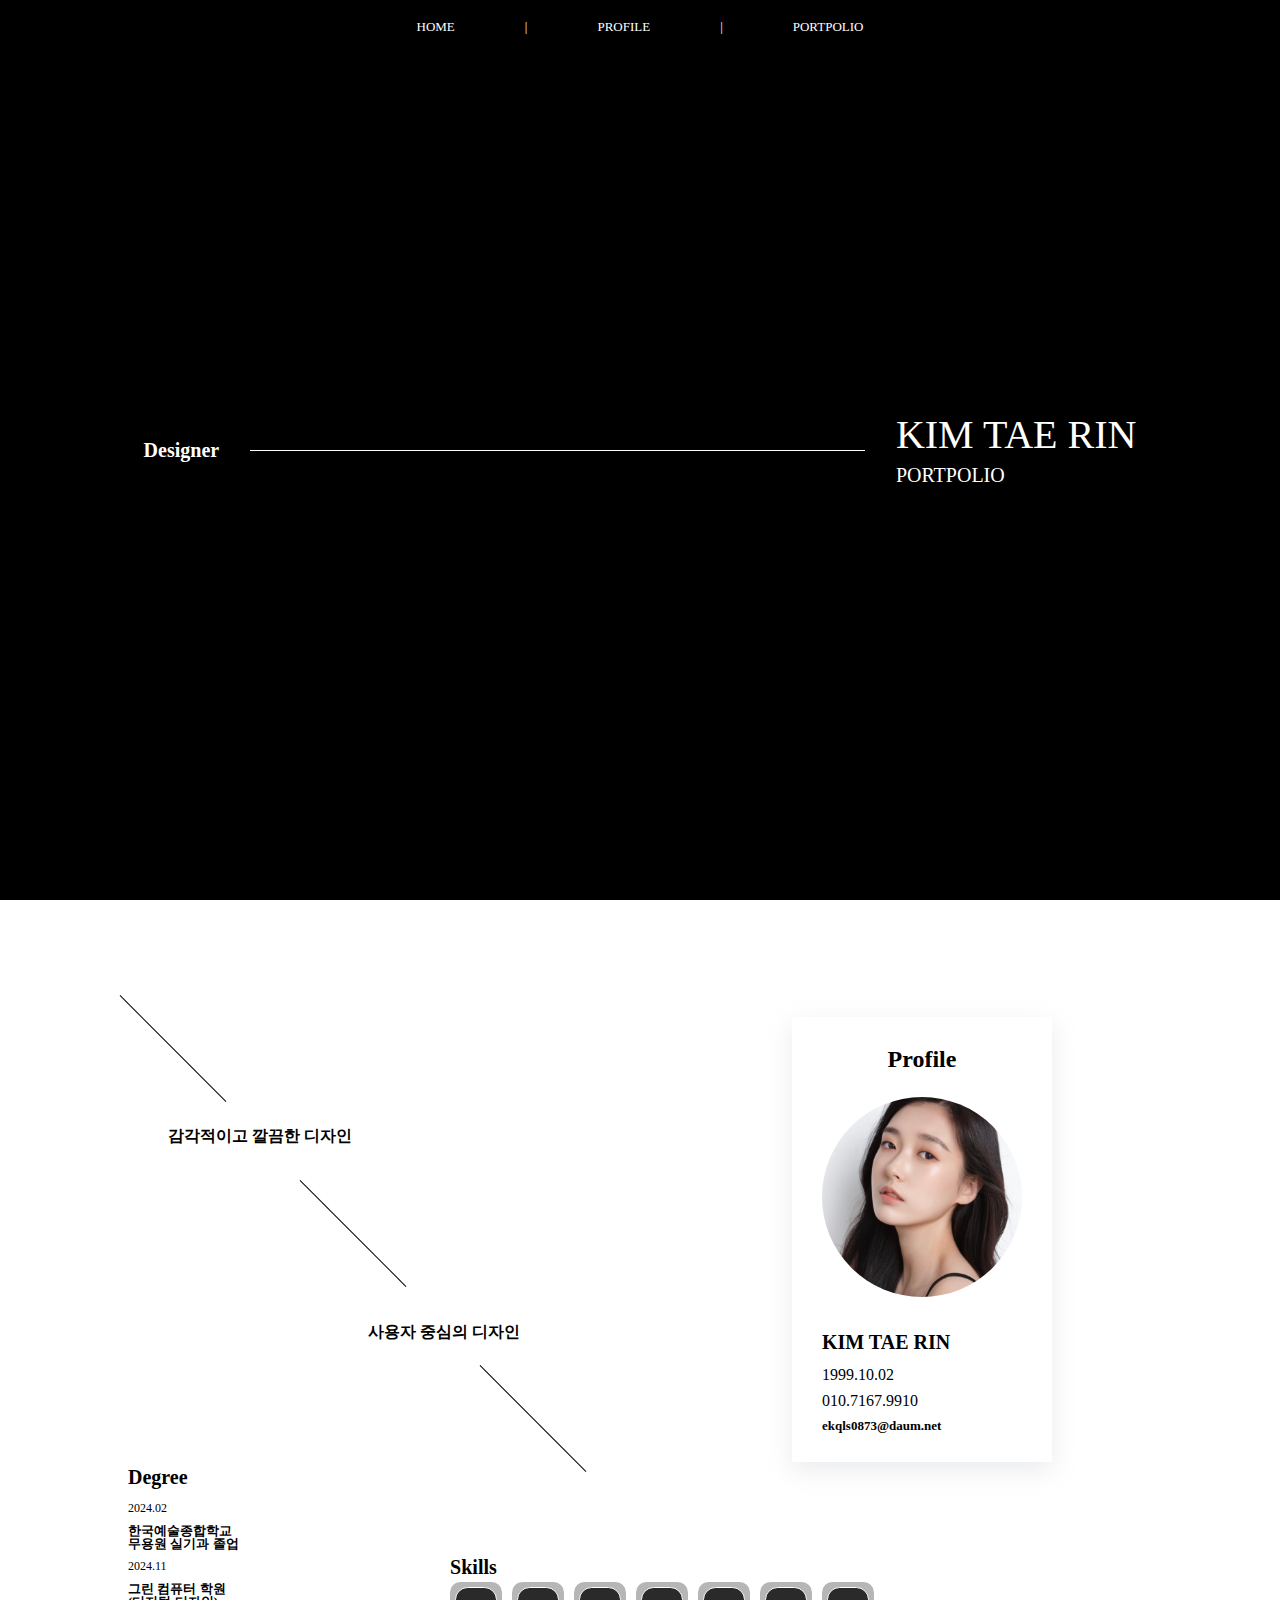
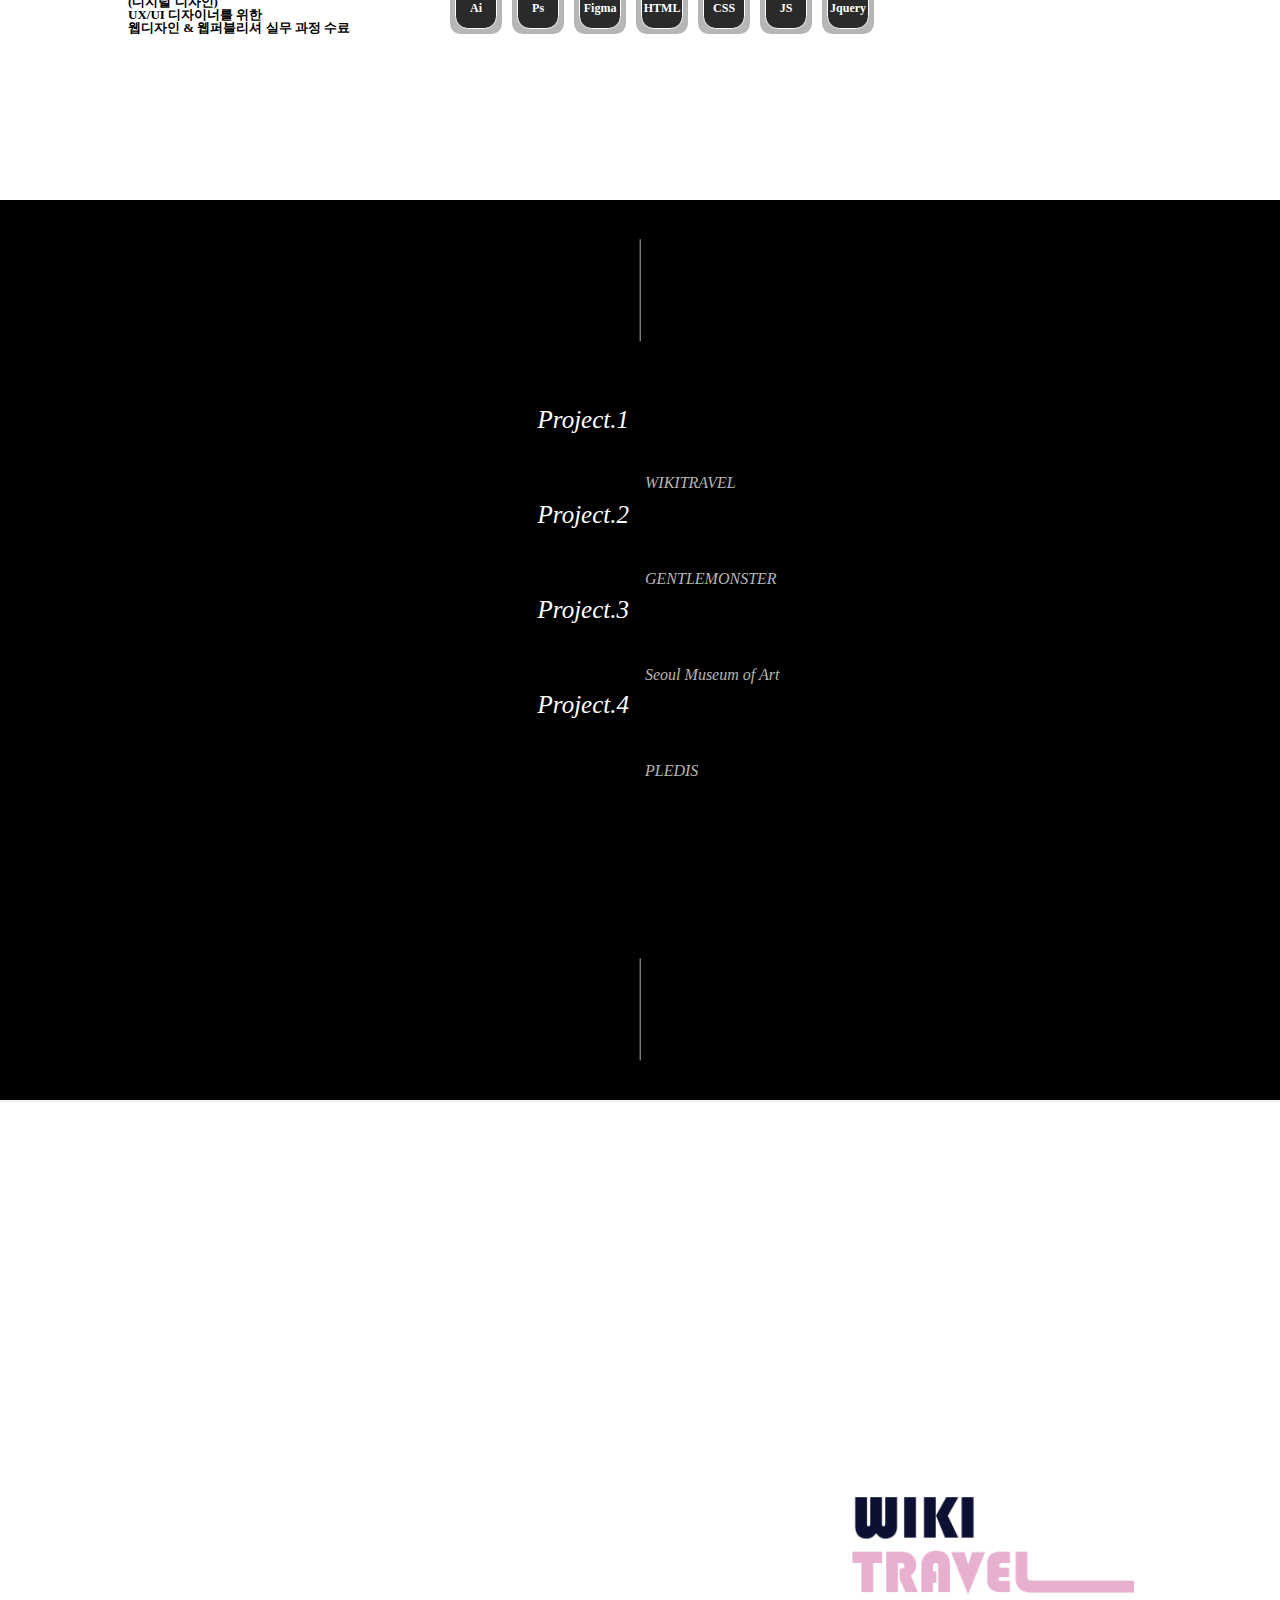
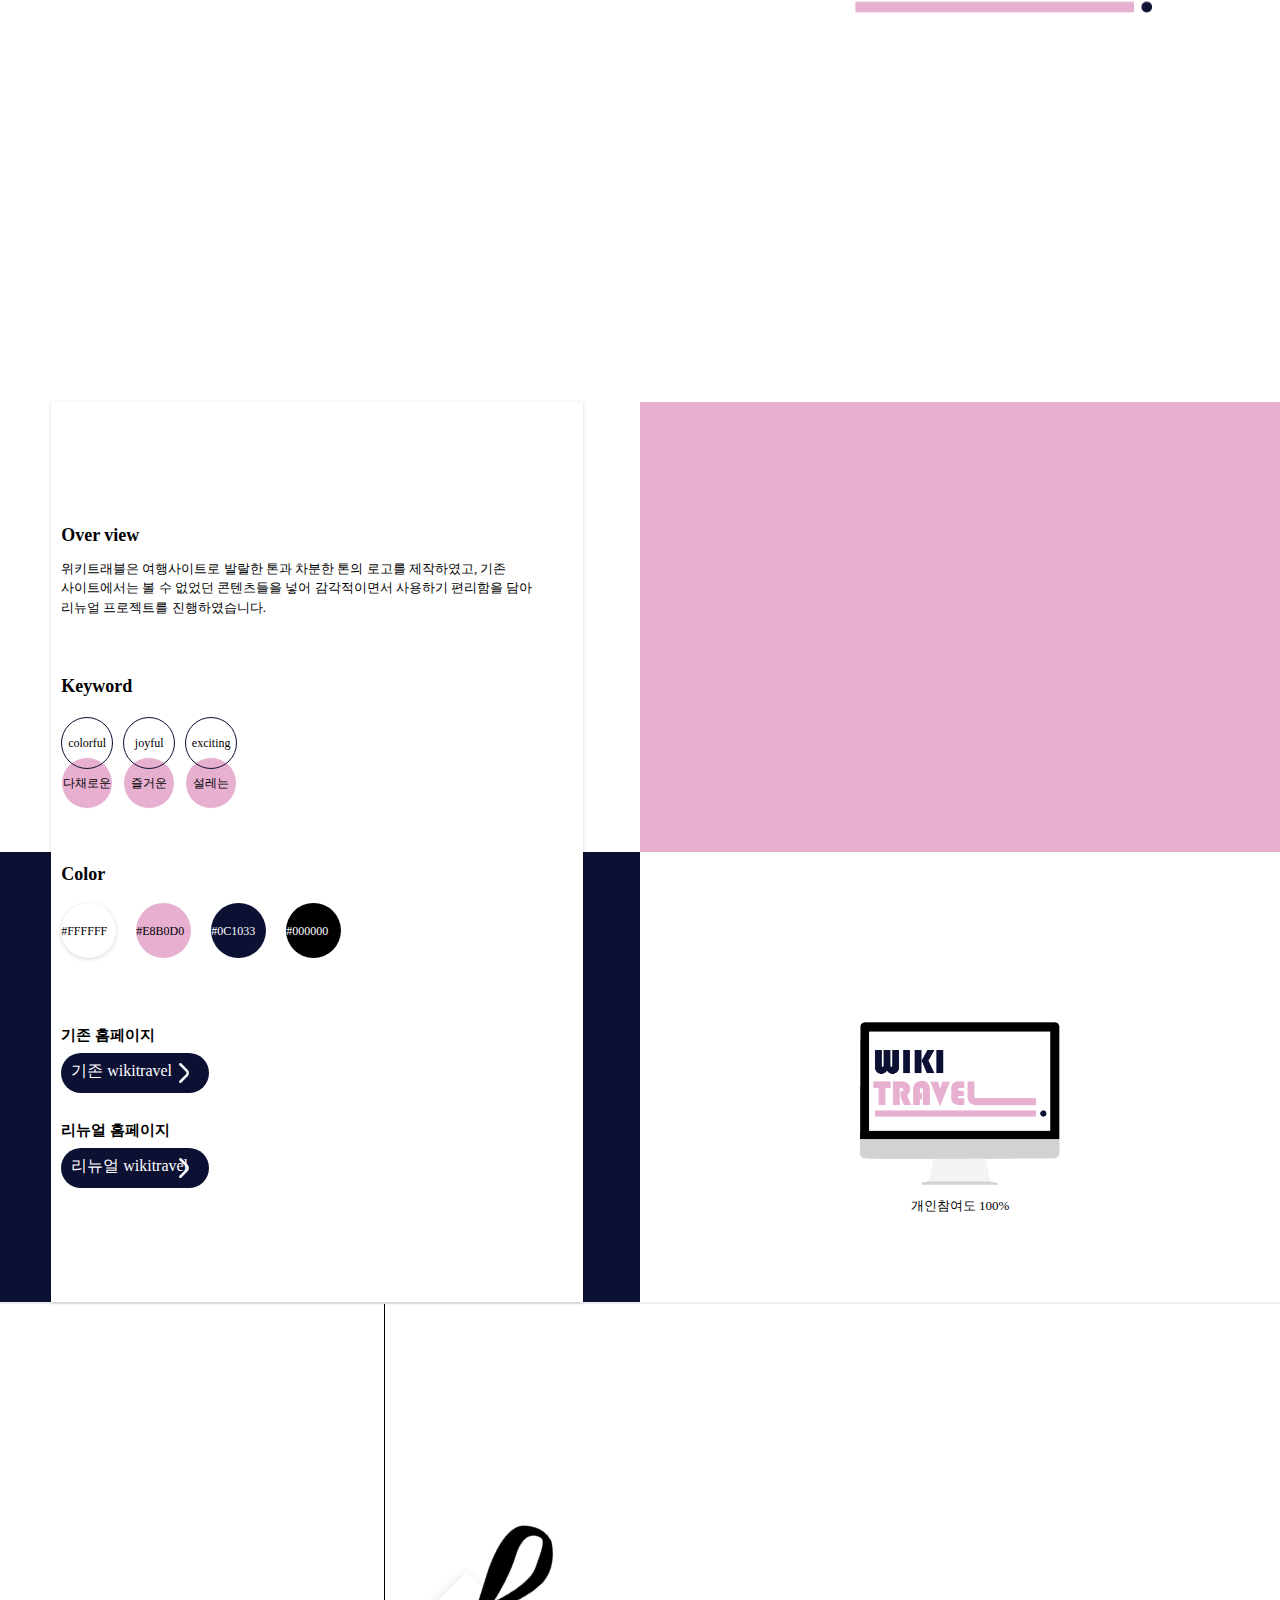
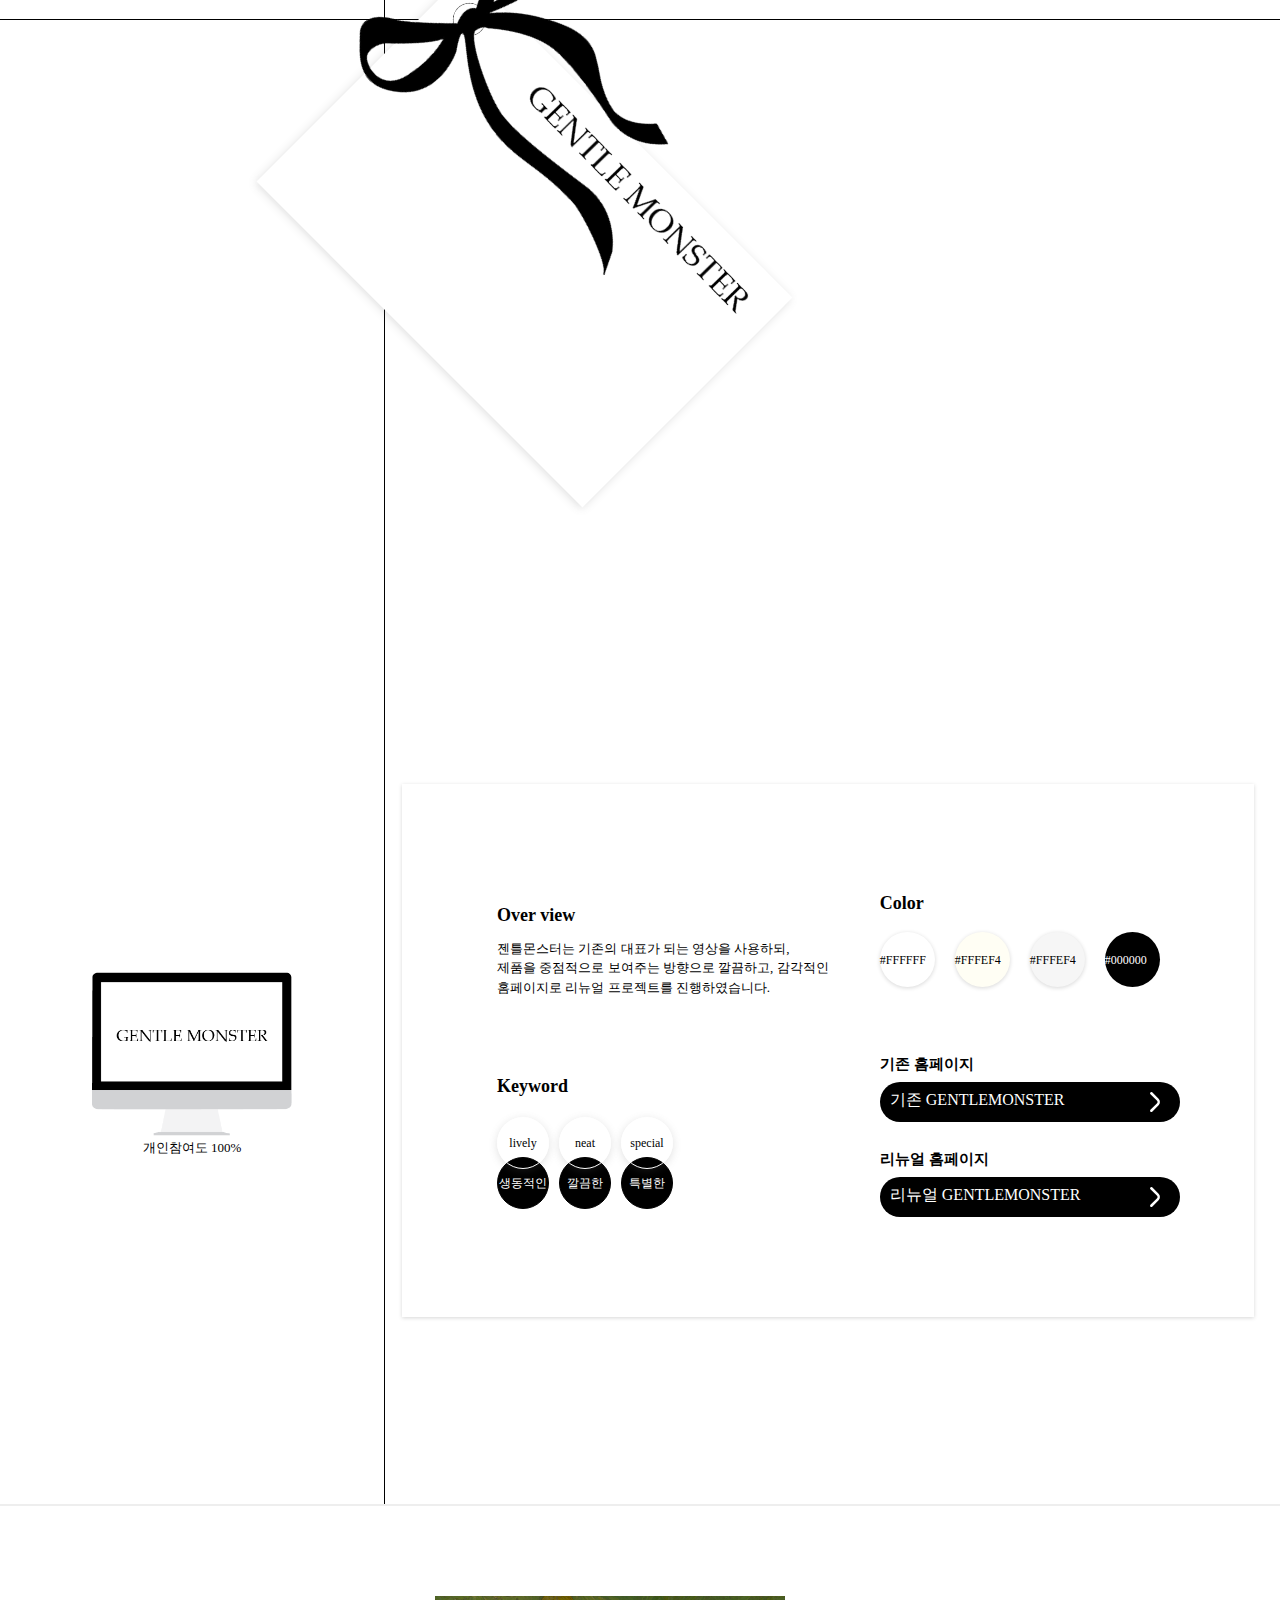
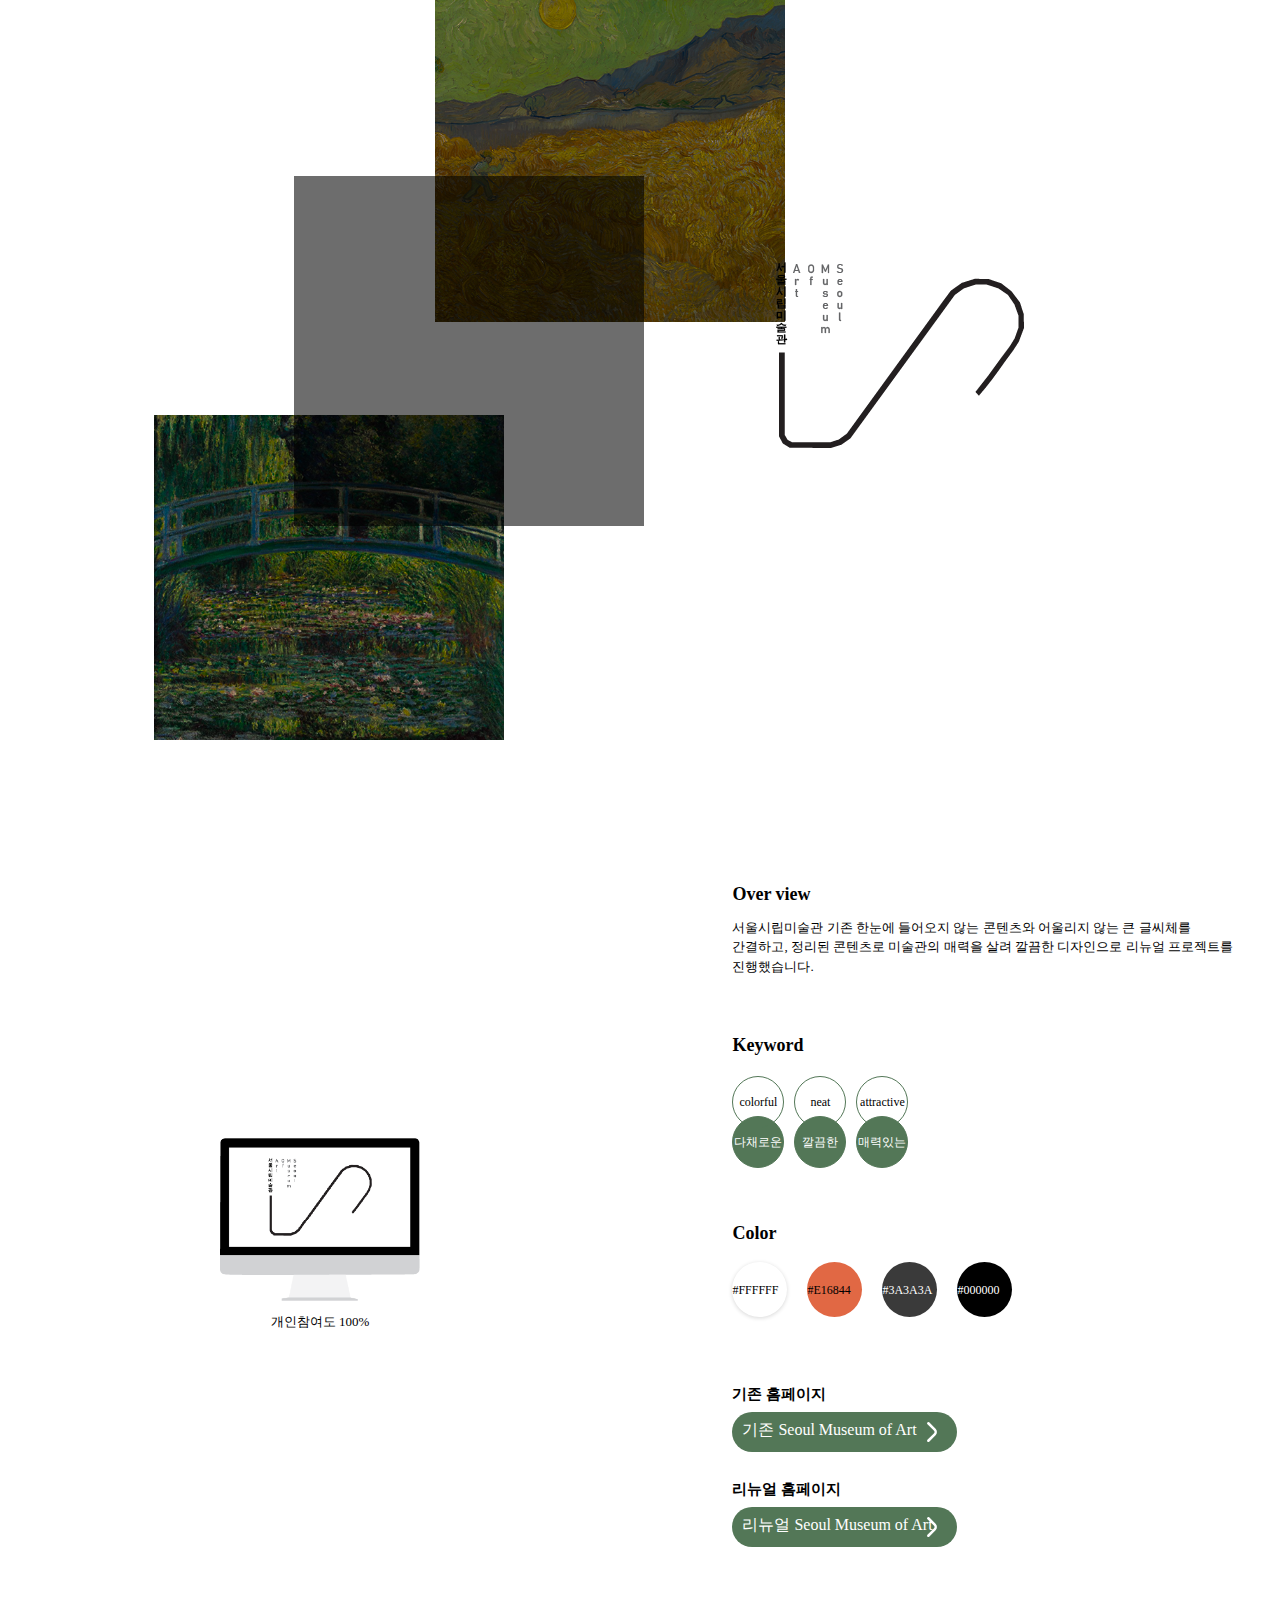
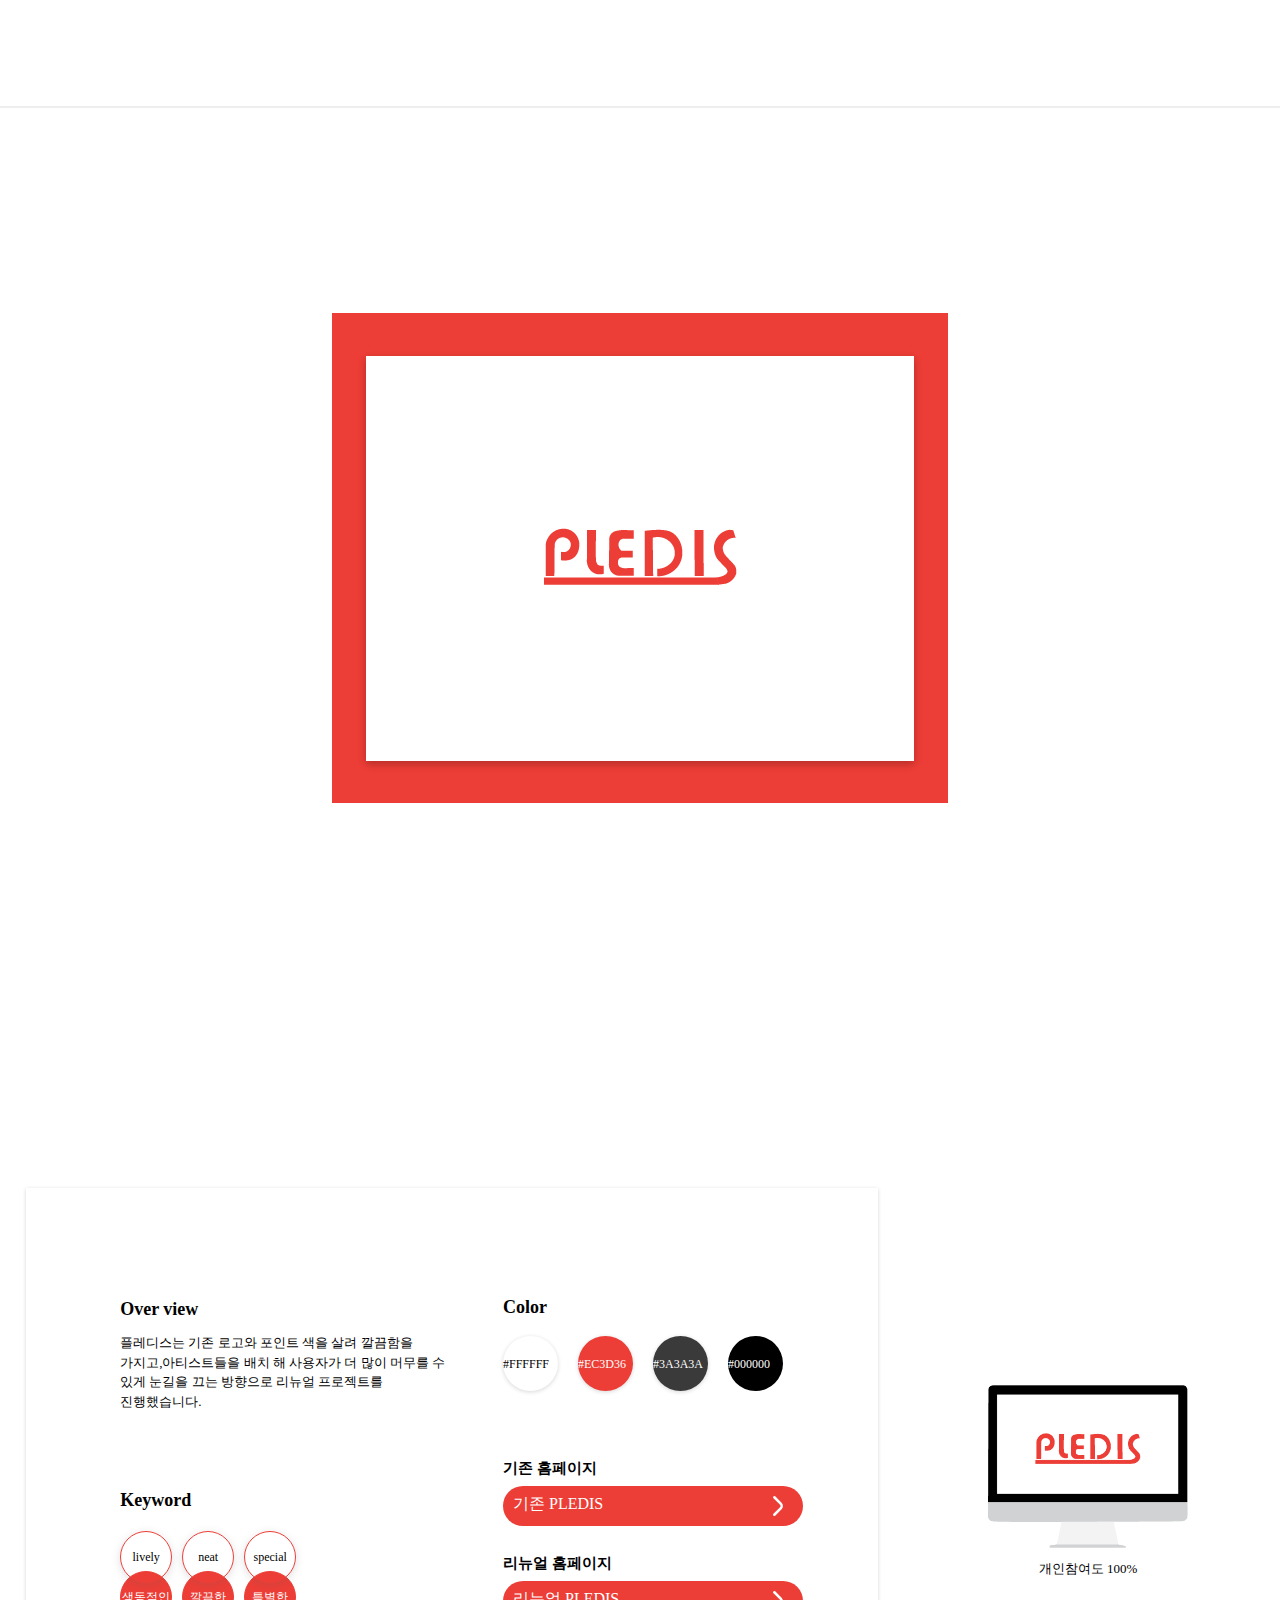
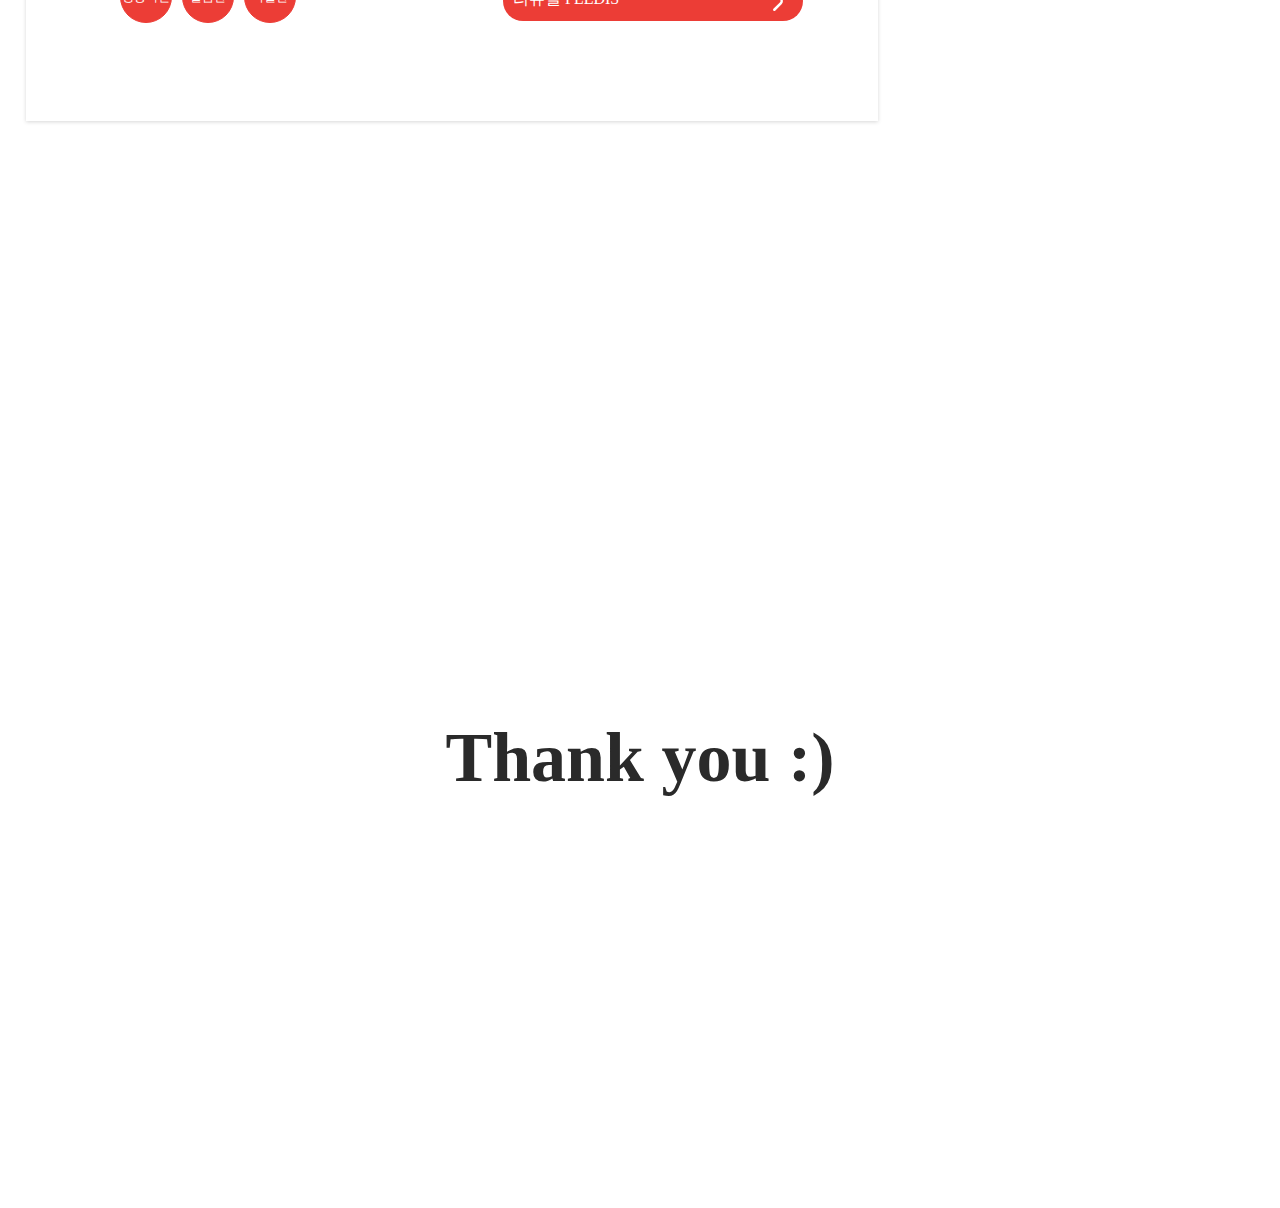
<file: index.html>
<!DOCTYPE html>
<html lang="ko">
<head>
    <meta charset="UTF-8">
    <meta name="viewport" content="width=device-width, initial-scale=1.0">
    <title>김태린_portfolio</title>
    <link rel="stylesheet" href="./css/reset.css">
    <link href="https://fonts.googleapis.com/css2?family=Gowun+Batang:wght@400;700&family=Gowun+Dodum&family=Inria+Sans:ital,wght@0,300;0,400;0,700;1,300;1,400;1,700&family=Inria+Serif:ital,wght@0,300;0,400;0,700;1,300;1,400;1,700&family=Lato:ital,wght@0,100;0,300;0,400;0,700;0,900;1,100;1,300;1,400;1,700;1,900&family=Metal&display=swap" rel="stylesheet">
    <link rel="stylesheet" href="./css/style.css">
    <link rel="stylesheet" href="./css/jquery.bxslider.css">
    <script src="https://cdn.jsdelivr.net/npm/jquery@3.7.1/dist/jquery.min.js"></script>
    <script src="./js/jquery.bxslider.js"></script>
</head>
<body>
    <header>
        <div class="wrap">
            <nav>
                <ul>
                    <li class="home"><a href="#">HOME</a></li>
                    <li><a href="#">|</a></li>
                    <li class="pf"><a href="#">PROFILE</a></li>
                    <li><a href="#">|</a></li>
                    <li class="p3"><a href="#">PORTPOLIO</a></li>
                </ul>
            </nav>
        </div>
    </header>

    <div class="page1">
        <div class="page1_center">
            <b>Designer</b>
            <div class="name_line1"></div>
            <div class="page1_r">
                <h1>KIM TAE RIN</h1>
                <p>PORTPOLIO</p>
            </div>
        </div>
    </div>
    <div class="page2">
        <div class="page2_all">
            <div class="page2_all_t">
                <div class="page2_l">
                    <div class="page2_l_top">
                        <div class="line1"></div>
                        <b>감각적이고 깔끔한 디자인</b>
                        <div class="line2"></div>
                        <p>사용자 중심의 디자인</p>
                        <div class="line3"></div>
                    </div>
                </div>
                <div class="page2_r">
                    <p class="profile-title">Profile</p>
                    <img src="./image/profile.jpg" alt="프로필 사진">
                    <h2>KIM TAE RIN</h2>
                    <span>1999.10.02</span>
                    <p>010.7167.9910</p>
                    <b>ekqls0873@daum.net</b>
                </div>
            </div>
            <div class="page2_all_bottom">
                <div class="bottom_l">
                    <h3>Degree</h3>
                    <span>2024.02</span>
                    <p>한국예술종합학교 <br> 무용원 실기과 졸업</p>
                    <span>2024.11</span>
                    <b>그린 컴퓨터 학원 <br>
                        (디지털 디자인)<br>
                        UX/UI 디자이너를 위한 <br>
                        웹디자인 & 웹퍼블리셔 실무 과정 수료</b>
                </div>
                <div class="bottom_r">
                    <h3>Skills</h3>
                    <ul>
                        <li><div>Ai</div></li>
                        <li><div>Ps</div></li>
                        <li><div>Figma</div></li>
                        <li><div>HTML</div></li>
                        <li><div>CSS</div></li>
                        <li><div>JS</div></li>
                        <li><div>Jquery</div></li>
                    </ul>
                </div>
            </div>
        </div>
    </div>
    <div class="page3">
        <div class="page3_all">
            <div class="page3_line1"></div>
            <ul class="page3_list_l">
                <li>Project.1</li>
                <li>Project.2</li>
                <li>Project.3</li>
                <li>Project.4</li>
            </ul>
            <ul class="page3_list_r">
                <li class="wiki">WIKITRAVEL</li>
                <li class="gm">GENTLEMONSTER</li>
                <li class="art">Seoul Museum of Art</li>
                <li class="pledis">PLEDIS</li>
            </ul>
            <div class="page3_line2"></div>
        </div>
    </div>
    <div class="page4">
        <h4><img src="./image/wikilogo.png" alt=""></h4>
    </div>
    <div class="page5">
        <div class="page5_box1"></div>
        <div class="page5_box2"></div>
        <div class="page5_all">
            <div class="page5_l">
                <div class="page5_l_ov">
                    <b>Over view</b>
                    <p>위키트래블은 여행사이트로 발랄한 톤과 차분한 톤의 로고를 제작하였고&#44;
                        기존 사이트에서는 볼 수 없었던 콘텐츠들을 넣어 감각적이면서 사용하기 편리함을 담아 리뉴얼 프로젝트를 진행하였습니다.</p>
                </div>
                <div class="page5_l_k">
                    <b>Keyword</b>
                    <div class="k_t">
                        <div>colorful</div>
                        <div>joyful</div>
                        <div>exciting</div>
                    </div>
                    <div class="k_b">
                        <div>다채로운</div>
                        <div>즐거운</div>
                        <div>설레는</div>
                    </div>
                </div>
                <div class="page5_l_c">
                    <b>Color</b>
                    <div class="c_t">
                        <div class="color">#FFFFFF</div>
                        <div class="color">#E8B0D0</div>
                        <div class="color">#0C1033</div>
                        <div class="color">#000000</div>
                    </div>
                </div>
                <div class="page5_l_s">
                    <i>기존 홈페이지</i>
                    <p><a href="https://wikitravel.org/ko/%EB%8C%80%EB%AC%B8" target="_blank">기존 wikitravel <img src="./image/free-icon-font-angle-right-3916949.svg" alt=""></a></p>
                    <i>리뉴얼 홈페이지</i>
                    <p><a href="https://taerinida.github.io/portfolio_wiki/" target="_blank">리뉴얼 wikitravel <img src="./image/free-icon-font-angle-right-3916949.svg" alt=""></a></p>
                </div>
            </div>
            <div class="page5_r">
                <img src="./image/wikipc.png" alt="">
                <p>개인참여도 100&#37;</p>
            </div>
        </div>
    </div>
    <div class="page6">
        <div class="page6_line1"></div>
        <div class="page6_line2"></div>
        <div class="page6_box"><img src="./image/Group 2.png" alt=""></div>
    </div>
    <div class="page7">
        <div class="page7_line1"></div>
        <div class="page7_line2"></div>
        <div class="page7_all">
            <div class="page7_l">
                <img src="./image/gentlepc.png" alt="">
                <p>개인참여도 100&#37;</p>
            </div>
            <div class="page7_r">
                <div class="page7_r_l">
                    <div class="page7_r_ov">
                        <b>Over view</b>
                        <p>젠틀몬스터는 기존의 대표가 되는 영상을 사용하되&#44; 제품을 중점적으로
                            보여주는 방향으로  깔끔하고&#44; 감각적인 홈페이지로
                            리뉴얼 프로젝트를 진행하였습니다.</p>
                    </div>
                    <div class="page7_r_k">
                        <b>Keyword</b>
                        <div class="k_t">
                            <div>lively</div>
                            <div>neat</div>
                            <div>special</div>
                        </div>
                        <div class="k_b">
                            <div>생동적인</div>
                            <div>깔끔한</div>
                            <div>특별한</div>
                        </div>
                    </div>
                </div>
                <div class="page7_r_r">
                    <div class="page7_r_c">
                        <b>Color</b>
                        <div class="c_t">
                            <div class="color">#FFFFFF</div>
                            <div class="color">#FFFEF4</div>
                            <div class="color">#FFFEF4</div>
                            <div class="color">#000000</div>
                        </div>
                    </div>
                    <div class="page7_r_s">
                        <i>기존 홈페이지</i>
                        <p><a href="https://www.gentlemonster.com/kr" target="_blank">기존 GENTLEMONSTER <img src="./image/free-icon-font-angle-right-3916949.svg" alt=""></a></p>
                        <i>리뉴얼 홈페이지</i>
                        <p><a href="https://taerinida.github.io/portfolio_gentle/" target="_blank">리뉴얼 GENTLEMONSTER <img src="./image/free-icon-font-angle-right-3916949.svg" alt=""></a></p>
                    </div>
                </div>
            </div>
        </div>
    </div>
   <div class="page8">
    <div class="page8_l">
        <div class="page8_img1">
            <img src="./image/art1 (2).png" alt="">
        </div>
        <div class="page8_img2">
            <img src="./image/art2 (1).png" alt="">
        </div>
        <div class="page8_box1"></div>
    </div>
    <div class="page8_r">
        <img src="./image/artlogo.png" alt="">
    </div>
</div>
<div class="page9">
    <div class="page9_all">
        <div class="page9_l">
            <img src="./image/artpc.png" alt="">
            <p>개인참여도 100&#37;</p>
        </div>
        <div class="page9_r">
                <div class="page9_r_ov">
                    <b>Over view</b>
                    <p>서울시립미술관 기존 한눈에 들어오지 않는 콘텐츠와 어울리지 않는 큰 글씨체를
                        간결하고&#44; 정리된 콘텐츠로 미술관의 매력을 살려 깔끔한 디자인으로
                    리뉴얼 프로젝트를 진행했습니다.</p>
                </div>
                <div class="page9_r_k">
                    <b>Keyword</b>
                    <div class="k_t">
                        <div>colorful</div>
                        <div>neat</div>
                        <div>attractive</div>
                    </div>
                    <div class="k_b">
                        <div>다채로운</div>
                        <div>깔끔한</div>
                        <div>매력있는</div>
                    </div>
                </div>
                <div class="page9_r_c">
                    <b>Color</b>
                    <div class="c_t">
                        <div class="color">#FFFFFF</div>
                        <div class="color">#E16844</div>
                        <div class="color">#3A3A3A</div>
                        <div class="color">#000000</div>
                    </div>
                </div>
                <div class="page9_r_s">
                    <i>기존 홈페이지</i>
                    <p><a href="https://sema.seoul.go.kr/" target="_blank">기존 Seoul Museum of Art <img src="./image/free-icon-font-angle-right-3916949.svg" alt=""></a></p>
                    <i>리뉴얼 홈페이지</i>
                    <p><a href="https://taerinida.github.io/portfolio_sema/" target="_blank">리뉴얼 Seoul Museum of Art <img src="./image/free-icon-font-angle-right-3916949.svg" alt="">
                    </a></p>
                </div>
            </div>
        </div>
   </div>
   <div class="page10">
    <div class="page10_all">
        <div class="bigbox">
            <div class="smallbox">
                <h4><img src="./image/pledis logo.png" alt=""></h4>
            </div>
        </div>
    </div>
   </div>
   <div class="page11">
    <div class="page11_all">
        <div class="page11_l">
            <div class="page11_l_l">
                <div class="page11_l_ov">
                    <b>Over view</b>
                    <p>플레디스는 기존 로고와 포인트 색을 살려 깔끔함을 가지고&#44;아티스트들을 배치 해 사용자가 더 많이 머무를 수 있게 눈길을 끄는 방향으로 리뉴얼 프로젝트를 진행했습니다.</p>
                    </div>
                <div class="page11_l_k">
                    <b>Keyword</b>
                    <div class="k_t">
                        <div>lively</div>
                        <div>neat</div>
                        <div>special</div>
                    </div>
                    <div class="k_b">
                        <div>생동적인</div>
                        <div>깔끔한</div>
                        <div>특별한</div>
                    </div>
                </div>
            </div>
            <div class="page11_l_r">
                <div class="page11_l_c">
                    <b>Color</b>
                    <div class="c_t">
                        <div class="color">#FFFFFF</div>
                        <div class="color">#EC3D36</div>
                        <div class="color">#3A3A3A</div>
                        <div class="color">#000000</div>
                    </div>
                </div>
                <div class="page11_l_s">
                    <i>기존 홈페이지</i>
                    <p><a href="https://www.pledis.co.kr/" target="_blank">기존 PLEDIS <img src="./image/free-icon-font-angle-right-3916949.svg" alt=""></a></p>
                    <i>리뉴얼 홈페이지</i>
                    <p><a href="https://taerinida.github.io/portfolio_pledis/" target="_blank">리뉴얼 PLEDIS <img src="./image/free-icon-font-angle-right-3916949.svg" alt=""></a></p>
                </div>
            </div>
        </div>
            <div class="page11_r">
                <img src="./image/pdpc.png" alt="">
                <p>개인참여도 100&#37;</p>
            </div>
    </div>
   </div>
    <div class="page12">
    <p>Thank you :)</p>
    </div>
</div>
    <script src="./js/main.js"></script>
</body>
</html>
</file>
<file: css/style.css>
@charset "utf-8";
header {
  width: 100%;
  position: fixed;
  background-color: black;
  color: #fff;
  z-index: 1000;
}
header .wrap {
  width: 80%;
  margin: 20px auto;
  display: flex;
  justify-content: center;
  align-items: center;
}
header .wrap nav ul {
  display: flex;
  gap: 70px;
  font-size: 13px;
}
.page1 {
  background-color: black;
  width: 100%;
  height: 100vh;
  color: #fff;
  display: flex;
  justify-items: center;
  align-items: center;
}
.page1 .page1_center {
  width: 80%;
  margin: 0 auto;
  display: flex;
  align-items: center;
  justify-content: space-around;
  font-size: 30px;
}
.page1 .page1_center b {
  font-size: 20px;
}
.page1 .page1_center .name_line1 {
  width: 60%;
  height: 0.5px;
  background-color: #fff;
}
.page1 .page1_center .page1_r {
  display: flex;
  flex-direction: column;
  gap: 10px;
}
.page1 .page1_center .page1_r h1 {
  font-size: 40px;
}
.page1 .page1_center .page1_r p {
  font-size: 20px;
}
.page2 {
  width: 100%;
  height: 100vh;
  display: flex;
  justify-content: center;
  align-items: center;
  flex-direction: column;
  background-color: #ffffff;
}

.page2_all {
  width: 80%;
  margin: 0 auto;
}

.page2_all_t {
  display: flex;
  align-items: center;
  flex-direction: row;
  justify-content: space-between;
}

.page2_l {
  position: relative;
}

.page2_l_top {
  padding-left: 50px;
  position: relative;
}

.line1, .line2, .line3 {
  width: 150px;
  height: 1px;
  background-color: black;
  position: absolute;
  transform: rotate(45deg);
}

.line1 {
  top: -150px;
  left: -30px;
}

.line2 {
  top: 35px;
  left: 150px;
}

.line3 {
  top: 220px;
  left: 330px;
}

.page2_l_top b {
  position: relative;
  top: -70px;
  left: -10px;
  font-size: 16px;
  font-weight: bold;
}

.page2_l_top p {
  position: relative;
  top: 110px;
  left: 190px;
  font-size: 16px;
  font-weight: 600;
}

.page2_r {
  display: flex;
  flex-direction: column;
  gap: 10px;
  margin: 50px 100px 0 0;
  background-color: rgb(255, 255, 255);
  box-shadow: rgba(149, 157, 165, 0.2) 0px 8px 24px;  
  padding: 30px;
  position: relative;
}

.page2_r img {
  width: 200px;
  height: 200px;
  border-radius: 50%;
  object-fit: cover;
  margin-top: 50px;
  margin-bottom: 20px;
}

.profile-title {
  font-size: 24px;
  font-weight: 600;
  margin-bottom: 10px;
  position: absolute;
  left: 50%;
  transform: translateX(-50%);
}

h2 {
  font-weight: 600;
  font-size: 20px;
  margin: 5px 0;
}

.page2_all_bottom {
  display: flex;
  gap: 100px;
  align-items: end;
  margin-bottom: 100px;
}
h3 {
  font-weight: 600;
  font-size: 20px;
  margin: 5px 0;
}
.bottom_l {
  display: flex;
  flex-direction: column;
  gap: 10px;
}
.bottom_l span {
  font-size: 12px;
}
.bottom_l p,b {
  font-size: 13px;
  font-weight: bold;
}
.bottom_r ul {
  display: flex;
  gap: 10px;
  list-style: none;
  flex-wrap: wrap;
  justify-content: center;
}
.bottom_r li {
  background-color: #b6b6b6;
  padding: 5px;
  border-radius: 20%;
}
.bottom_r li div {
  width: 40px;
  height: 40px;
  background-color: #2a2a2a;
  border: 1px solid #fff;
  display: flex;
  justify-content: center;
  align-items: center;
  border-radius: 30%;
  font-size: 12px;
  font-weight: bold;
  color: #ffffff;
}
.page3 {
  background-color: #000;
  color: #fff;
  width: 100%;
  height: 100vh;
  display: flex;
}
.page3_all {
  width: 80%;
  margin: 0 auto;
  display: flex;
  justify-items: center;
  align-items: center;
  position: relative;
}
.page3_all .page3_line1,.page3_line2 {
  width: 10%;
  height: 1px;
  background-color: #b1b1b1;
  transform: rotate(90deg);
  position: absolute;
  left: 0;
  right: 0;
  margin: 0 auto;
}
.page3_line1 {
  top: 10%;
}
.page3_line2 {
  bottom: 10%;
}
.page3_all .page3_list_l {
  display: flex;
  flex-direction: column;
  gap: 70px;
  position: absolute;
  left: 40%;
  top: 23%;
  font-style: italic;
  font-size: 25px;
}
.page3_all .page3_list_r {
  display: flex;
  flex-direction: column;
  gap: 70px;
  position: absolute;
  left: 50%;
  top: 30%;
  font-style: italic;
  color: #b6b6b6;
}
.page3_all .page3_list_r li {
  cursor: pointer;
  padding: 5px;
}
.page3_all .page3_list_r li:hover {
  background-color: #2a2a2a;
  padding: 5px;
  border-radius: 5px;
}
.page4 {
  width: 100%;
  height: 100vh;
  position: relative;
  border-top: 2px solid #eee;
}
.page4 h4 {
  position: absolute;
  right: 10%;
  top: 50%;
  transform: translateY(-50%);
}
.page4 h4 img {
  width: 300px;
  transform: rotate(0deg);
}
.page5 {
  width: 100%;
  height: 100vh;
  position: relative;
  border-bottom: 2px solid #eee;
  
}
.page5 .page5_box1 {
  width: 50%;
  height: 50vh;
  background-color: #E8B0D0;
  position: absolute;
  top: 0;
  right: 0;
}
.page5 .page5_box2 {
  width: 50%;
  height: 50vh;
  background-color: #0C1033;
  position: absolute;
  bottom: 0;
  left: 0;
}
.page5_all {
  width: 100%;
  display: flex;
  position: relative;
}
.page5_l {
  width: 40%;
  height: 100vh;
  background-color: #ffffff;
  box-shadow: rgba(0, 0, 0, 0.16) 0px 1px 4px;  display: flex;
  flex-direction: column;
  justify-content: center;
  gap: 50px;
  position: absolute;
  left: 4%;
  z-index: 100;
  padding: 0 10px;
}
.page5_l b {
  font-size: 18px;
  font-weight: bold;
  padding: 10px 0;
}
.page5_l_ov {
  display: flex;
  flex-direction: column;
  gap: 5px;
}
.page5_l_ov p {
  font-size: 13px;
  line-height: 1.5;
  word-break: keep-all;
}
.page5_l_k {
  display: flex;
  flex-direction: column;
  gap: 5px;
  position: relative;
}
.page5_l_k .k_t {
  display: flex;
  flex-direction: row;
  gap: 10px;
  font-size: 12px;
  position: absolute;
  top: 50px;
}
.page5_l_k .k_t div {
  width: 50px;
  height: 50px;
  border: 1px solid #0C1033;
  display: flex;
  justify-content: center;
  align-items: center;
  border-radius: 50%;
  font-size: 12px;
  z-index: 100;

}
.page5_l_k .k_b {
  display: flex;
  flex-direction: row;
  gap: 10px;
  font-size: 12px;
  position: absolute;
  top: 90px;
}
.page5_l_k .k_b div {
  width: 50px;
  height: 50px;
  background-color: #E8B0D0;
  border: 1px solid #fff;
  display: flex;
  justify-content: center;
  align-items: center;
  border-radius: 50%;
  font-size: 12px;
}
.page5_l_b {
  display: flex;
  flex-direction: column;
  gap: 5px;
}
.page5_l_c {
  display: flex;
  flex-direction: column;
  gap: 10px;
  margin-top: 100px;
}

.page5_l_c .c_t {
  display: flex;
  flex-direction: row;
  gap: 20px;
  align-items: center;
  justify-items: center;
  border-radius: 100%;
  font-size: 12px;
}
.page5_l_c .c_t .color {
  width: 55px;
  height: 55px;
  display: flex;
  align-items: center;
  text-align: center;
  border-radius: 100%;
  font-size: 12px;
}
.page5_l_c .color:nth-of-type(1) { 
  background-color: #FFFFFF; 
  box-shadow: rgba(0, 0, 0, 0.16) 0px 1px 4px;
  color: #000; 
}
.page5_l_c .color:nth-of-type(2) { 
  background-color: #E8B0D0; 
  color: #000; 
}
.page5_l_c .color:nth-of-type(3) { 
  background-color: #0C1033; 
  color: #fff; 
}
.page5_l_c .color:nth-of-type(4) { 
  background-color: #000000; 
  color: #fff; 
}
.page5_l_s {
  display: flex;
  flex-direction: column;
  gap: 10px;
}
.page5_l_s i {
  font-size: 15px;
  font-weight: 600;
  margin-top: 20px;
}
.page5_l_s p {
  width: 25%;
  height: 20px;
  border-radius: 30px;
  background-color: #0C1033;
  padding: 10px;
  color: #FFFFFF;
  display: flex;
  position: relative;

}
.page5_l_s img {
  width: 20px;
  filter: invert(100);
  position: absolute;
  top: 50%;
  transform: translateY(-50%);
  right: 15px;
}
.page5_r {
  width: 50%;
  height: 100vh;
  position: absolute;
  right: 0;
}
.page5_r img {
  position: absolute;
  bottom: 13%;
  left: 50%;
  transform: translateX(-50%);
  width: 200px;
}
.page5_r p {
  position: absolute;
  bottom: 10%;
  left: 50%;
  transform: translateX(-50%);
  font-size: 13px;
}
.page6 {
  width: 100%;
  height: 100vh;
  position: relative;
}
.page6 .page6_line1 {
  width: 100%;
  height: 0.5px;
  background-color: #000000;
  position: absolute;
  top: 35%;
}
.page6 .page6_line2 {
  width: 1px;
  height: 100vh;
  background-color: #000000;
  position: absolute;
  left: 30%;
}
.page6 .page6_circle {
  width: 30px;
  height: 30px;
  border-radius: 100%;
  border: 1px solid #000;
  position: absolute;
  top: 50%;
  left: 10px;
  transform: translateY(-50%);
}
.page6 .page6_box {
  width: 36%;
  height: 33%;
  background-color: #ffffff;
  box-shadow: rgba(99, 99, 99, 0.2) 0px 2px 8px 0px;
  position: absolute;
  top: 43%;
  left: 23%;
  transform: rotate(45deg);
  z-index: 100;
}
.page6 .page6_box img {
  width: 100%;
  transform: rotate(-33deg);
  position: absolute;
  top: -57%;
  left: -15%;
}
.page7 {
  width: 100%;
  height: 100vh;
  position: relative;
  display: flex;
  flex-direction: column;
  justify-content: center;
}
.page7 .page7_line2 {
  width: 1px;
  height: 100vh;
  background-color: #000;
  position: absolute;
  left: 30%;
}
.page7_all {
  width: 100%;
  display: flex;
  position: relative;
  align-items: center;
  justify-content: center;
  gap: 50px;
}
.page7_l {
  width: 30%;
  position: absolute;
  left: 0;
}
.page7_l img {
  position: absolute;
  top: 50%;
  left: 0;
  right: 0;
  margin: 0 auto;
  transform: translateY(-50%);
  width: 200px;
}
.page7_l p {
  position: absolute;
  left: 50%;
  transform: translateX(-50%);
  bottom: -100px;
  font-size: 13px;
}
.page7_r {
  width: 65%;
  background-color: #ffffff;
  box-shadow: rgba(0, 0, 0, 0.16) 0px 1px 4px;  
  display: flex;
  flex-direction: row;
  justify-content: center;
  align-items: center;
  gap: 50px;
  position: absolute;
  right: 2%;
  top: -270px;
  z-index: 100;
  padding: 0 10px 100px 10px;
}
.page7_r_l {
  width: 40%;
  display: flex;
  flex-direction: column;
  gap: 70px;
}
.page7_r b {
  font-size: 18px;
  font-weight: bold;
  padding: 10px 0;
}
.page7_r_ov {
  display: flex;
  flex-direction: column;
  gap: 5px;
}
.page7_r_ov p {
  font-size: 13px;
  line-height: 1.5;
  word-break: keep-all;
}
.page7_r_k {
  display: flex;
  flex-direction: column;
  gap: 5px;
  position: relative;
}
.page7_r_k .k_t {
  display: flex;
  flex-direction: row;
  gap: 10px;
  font-size: 12px;
  position: absolute;
  top: 50px;
}
.page7_r_k .k_t div {
  width: 50px;
  height: 50px;
  border: 1px solid #ffffff;
  box-shadow: rgba(99, 99, 99, 0.2) 0px 2px 8px 0px;
  display: flex;
  justify-content: center;
  align-items: center;
  border-radius: 50%;
  font-size: 12px;
  z-index: 100;

}
.page7_r_k .k_b {
  display: flex;
  flex-direction: row;
  gap: 10px;
  font-size: 12px;
  position: absolute;
  top: 90px;
}
.page7_r_k .k_b div {
  width: 50px;
  height: 50px;
  background-color: #000000;
  border: 1px solid #000000;
  display: flex;
  justify-content: center;
  align-items: center;
  border-radius: 50%;
  font-size: 12px;
  color: #fff;
}
.page7_r_b {
  display: flex;
  flex-direction: column;
  gap: 5px;
}
.page7_r_c {
  display: flex;
  flex-direction: column;
  gap: 10px;
  margin-top: 100px;
}

.page7_r_c .c_t {
  display: flex;
  flex-direction: row;
  gap: 20px;
  align-items: center;
  justify-items: center;
  border-radius: 100%;
  font-size: 12px;
}
.page7_r_c .c_t .color {
  width: 55px;
  height: 55px;
  display: flex;
  align-items: center;
  text-align: center;
  border-radius: 100%;
  font-size: 12px;
}
.page7_r_c .color:nth-of-type(1) { 
  background-color: #FFFFFF; 
  box-shadow: rgba(0, 0, 0, 0.16) 0px 1px 4px;
  color: #000; 
}
.page7_r_c .color:nth-of-type(2) { 
  background-color: #FFFEF4; 
  box-shadow: rgba(0, 0, 0, 0.16) 0px 1px 4px;
  color: #000; 
}
.page7_r_c .color:nth-of-type(3) { 
  background-color: #F6F6F6; 
  box-shadow: rgba(0, 0, 0, 0.16) 0px 1px 4px;
  color: #000000; 
}
.page7_r_c .color:nth-of-type(4) { 
  background-color: #000000; 
  color: #fff; 
}
.page7_r_r {
  display: flex;
  flex-direction: column;
  gap: 50px;
}
.page7_r_s {
  display: flex;
  flex-direction: column;
  gap: 10px;
}
.page7_r_s i {
  font-size: 15px;
  font-weight: 600;
  margin-top: 20px;
}
.page7_r_s p {
  width: 100%;
  height: 20px;
  border-radius: 30px;
  background-color: #000000;
  padding: 10px;
  color: #FFFFFF;
  display: flex;
  position: relative;

}
.page7_r_s img {
  width: 20px;
  filter: invert(100);
  position: absolute;
  top: 50%;
  transform: translateY(-50%);
  right: 15px;
}
.page8 {
  width: 100%;
  height: 100vh;
  display: flex;
  gap: 30px;
  align-items: center;
  justify-items: center;
  justify-content: space-around;
  position: relative;
  border-top: 2px solid #eee;
}
.page8_l {
  display: flex;
}
.page8_l img {
  width: 70%;
}
.page8_img1 {
  position: absolute;
  bottom: 7%;
  left: 12%;
}
.page8_img2 {
  position: absolute;
  top: 10%;
  left: 34%;
}
.page8_box1 {
  width: 350px;
  height: 350px;
  background-color: #00000092;
  position: absolute;
  top: 30%;
  left: 23%;
}
.page8_r {
  position: absolute;
  right: 20%;
  top: 50%;
  transform: translateY(-50%);
}
.page9 {
  width: 100%;
  height: 100vh;
  position: relative;
  border-bottom: 2px solid #eee;
}
.page9_all {
  width: 100%;
  display: flex;
  position: relative;
}
.page9_r .page9_box1 {
  position: absolute;
  right: 0;
}
.page9_l {
  width: 50%;
  height: 100vh;
  position: absolute;
  left: 0;
}
.page9_l img {
  position: absolute;
  bottom: 45%;
  left: 50%;
  transform: translateX(-50%);
  width: 200px;
}
.page9_l p {
  position: absolute;
  bottom: 42%;
  left: 50%;
  transform: translateX(-50%);
  font-size: 13px;
}
.page9_r {
  width: 40%;
  height: 90vh;
  background-color: #ffffff;
  display: flex;
  flex-direction: column;
  justify-content: center;
  gap: 50px;
  position: absolute;
  right: 2%;
  z-index: 100;
  padding: 0 10px;
}

.page9_r b {
  font-size: 18px;
  font-weight: bold;
  padding: 10px 0;
}
.page9_r_ov {
  display: flex;
  flex-direction: column;
  gap: 5px;
}
.page9_r_ov p {
  font-size: 13px;
  line-height: 1.5;
  word-break: keep-all;
}
.page9_r_k {
  display: flex;
  flex-direction: column;
  gap: 5px;
  position: relative;
}
.page9_r_k .k_t {
  display: flex;
  flex-direction: row;
  gap: 10px;
  font-size: 12px;
  position: absolute;
  top: 50px;
}
.page9_r_k .k_t div {
  width: 50px;
  height: 50px;
  border: 1px solid #537757;
  display: flex;
  justify-content: center;
  align-items: center;
  border-radius: 50%;
  font-size: 12px;
  z-index: 100;

}
.page9_r_k .k_b {
  display: flex;
  flex-direction: row;
  gap: 10px;
  font-size: 12px;
  position: absolute;
  top: 90px;
}
.page9_r_k .k_b div {
  width: 50px;
  height: 50px;
  background-color: #537757;
  border: 1px solid #537757;
  color: #fff;
  display: flex;
  justify-content: center;
  align-items: center;
  border-radius: 50%;
  font-size: 12px;
}
.page9_r_b {
  display: flex;
  flex-direction: column;
  gap: 5px;
}
.page9_r_c {
  display: flex;
  flex-direction: column;
  gap: 10px;
  margin-top: 100px;
}

.page9_r_c .c_t {
  display: flex;
  flex-direction: row;
  gap: 20px;
  align-items: center;
  justify-items: center;
  border-radius: 100%;
  font-size: 12px;
}
.page9_r_c .c_t .color {
  width: 55px;
  height: 55px;
  display: flex;
  align-items: center;
  text-align: center;
  border-radius: 100%;
  font-size: 12px;
}
.page9_r_c .color:nth-of-type(1) { 
  background-color: #FFFFFF; 
  box-shadow: rgba(0, 0, 0, 0.16) 0px 1px 4px;
  color: #000; 
}
.page9_r_c .color:nth-of-type(2) { 
  background-color: #E16844; 
  color: #000; 
}
.page9_r_c .color:nth-of-type(3) { 
  background-color: #3A3A3A; 
  color: #fff; 
}
.page9_r_c .color:nth-of-type(4) { 
  background-color: #000000; 
  color: #fff; 
}
.page9_r_s {
  display: flex;
  flex-direction: column;
  gap: 10px;
}
.page9_r_s i {
  font-size: 15px;
  font-weight: 600;
  margin-top: 20px;
}
.page9_r_s p {
  width: 40%;
  height: 20px;
  border-radius: 30px;
  background-color: #537757;
  padding: 10px;
  color: #FFFFFF;
  display: flex;
  position: relative;

}
.page9_r_s img {
  width: 20px;
  filter: invert(100);
  position: absolute;
  top: 50%;
  transform: translateY(-50%);
  right: 15px;
}
.page10 {
  width: 100%;
  height: 100vh;
  display: flex;
  justify-content: center;
  align-items: center;
}

.page10_all {
  display: flex;
  justify-content: center;
  align-items: center;
  width: 100%;
}

.bigbox {
  width: 45%;
  height: 50vh;
  background-color: #EC3D36;
  display: flex;
  justify-content: center;
  align-items: center;
  padding: 20px;
}

.smallbox {
  width: 95%;
  height: 90%;
  background-color: white;
  display: flex;
  box-shadow: rgba(0, 0, 0, 0.24) 0px 3px 8px;  
  justify-content: center;
  align-items: center;
}

.smallbox img {
  max-width: 100%;
  max-height: 100%;
}
.page11 {
  width: 100%;
  height: 100vh;
  position: relative;
  display: flex;
  flex-direction: column;
  justify-content: center;
}
.page11_all {
  width: 100%;
  display: flex;
  position: relative;
  align-items: center;
  justify-content: center;
  gap: 50px;
}
.page11_l {
  width: 65%;
  background-color: #ffffff;
  box-shadow: rgba(0, 0, 0, 0.16) 0px 1px 4px;  
  display: flex;
  flex-direction: row;
  justify-content: center;
  align-items: center;
  gap: 50px;
  position: absolute;
  left: 2%;
  top: -270px;
  z-index: 100;
  padding: 0 10px 100px 10px;
}
.page11_l_l {
  width: 40%;
  display: flex;
  flex-direction: column;
  gap: 70px;
}
.page11_l b {
  font-size: 18px;
  font-weight: bold;
  padding: 10px 0;
}
.page11_l_ov {
  display: flex;
  flex-direction: column;
  gap: 5px;
}
.page11_l_ov p {
  font-size: 13px;
  line-height: 1.5;
  word-break: keep-all;
}
.page11_l_k {
  display: flex;
  flex-direction: column;
  gap: 5px;
  position: relative;
}
.page11_l_k .k_t {
  display: flex;
  flex-direction: row;
  gap: 10px;
  font-size: 12px;
  position: absolute;
  top: 50px;
}
.page11_l_k .k_t div {
  width: 50px;
  height: 50px;
  border: 1px solid #EC3D36;
  box-shadow: rgba(99, 99, 99, 0.2) 0px 2px 8px 0px;
  display: flex;
  justify-content: center;
  align-items: center;
  border-radius: 50%;
  font-size: 12px;
  z-index: 100;

}
.page11_l_k .k_b {
  display: flex;
  flex-direction: row;
  gap: 10px;
  font-size: 12px;
  position: absolute;
  top: 90px;
}
.page11_l_k .k_b div {
  width: 50px;
  height: 50px;
  background-color: #EC3D36;
  border: 1px solid #EC3D36;
  display: flex;
  justify-content: center;
  align-items: center;
  border-radius: 50%;
  font-size: 12px;
  color: #fff;
}
.page11_l_b {
  display: flex;
  flex-direction: column;
  gap: 5px;
}
.page11_l_c {
  display: flex;
  flex-direction: column;
  gap: 10px;
  margin-top: 100px;
}

.page11_l_c .c_t {
  display: flex;
  flex-direction: row;
  gap: 20px;
  align-items: center;
  justify-items: center;
  border-radius: 100%;
  font-size: 12px;
}
.page11_l_c .c_t .color {
  width: 55px;
  height: 55px;
  display: flex;
  align-items: center;
  text-align: center;
  border-radius: 100%;
  font-size: 12px;
}
.page11_l_c .color:nth-of-type(1) { 
  background-color: #FFFFFF; 
  box-shadow: rgba(0, 0, 0, 0.16) 0px 1px 4px;
  color: #000; 
}
.page11_l_c .color:nth-of-type(2) { 
  background-color: #EC3D36; 
  box-shadow: rgba(0, 0, 0, 0.16) 0px 1px 4px;
  color: #ffffff; 
}
.page11_l_c .color:nth-of-type(3) { 
  background-color: #3A3A3A; 
  box-shadow: rgba(0, 0, 0, 0.16) 0px 1px 4px;
  color: #ffffff; 
}
.page11_l_c .color:nth-of-type(4) { 
  background-color: #000000; 
  color: #fff; 
}
.page11_l_r {
  display: flex;
  flex-direction: column;
  gap: 50px;
}
.page11_l_s {
  display: flex;
  flex-direction: column;
  gap: 10px;
}
.page11_l_s i {
  font-size: 15px;
  font-weight: 600;
  margin-top: 20px;
}
.page11_l_s p {
  width: 100%;
  height: 20px;
  border-radius: 30px;
  background-color: #EC3D36;
  padding: 10px;
  color: #FFFFFF;
  display: flex;
  position: relative;
  
}
.page11_l_s img {
  width: 20px;
  filter: invert(100);
  position: absolute;
  top: 50%;
  transform: translateY(-50%);
  right: 15px;
}
.page11_r {
  position: absolute;
  width: 30%;
  height: 100vh;
  right: 0;
}
.page11_r img {
  position: absolute;
  bottom: 40%;
  left: 50%;
  transform: translatex(-50%);
  width: 200px;
}
.page11_r p {
  position: absolute;
  bottom: 37%;
  left: 50%;
  transform: translateX(-50%);
  font-size: 13px;
}
.page12 {
  width: 100%;
  height: 100vh;
  display: flex;
  justify-content: center;
  align-items: center;
  justify-items: center;
  font-size: 70px;
  font-weight: 600;
  color: #2a2a2a;
}
</file>
